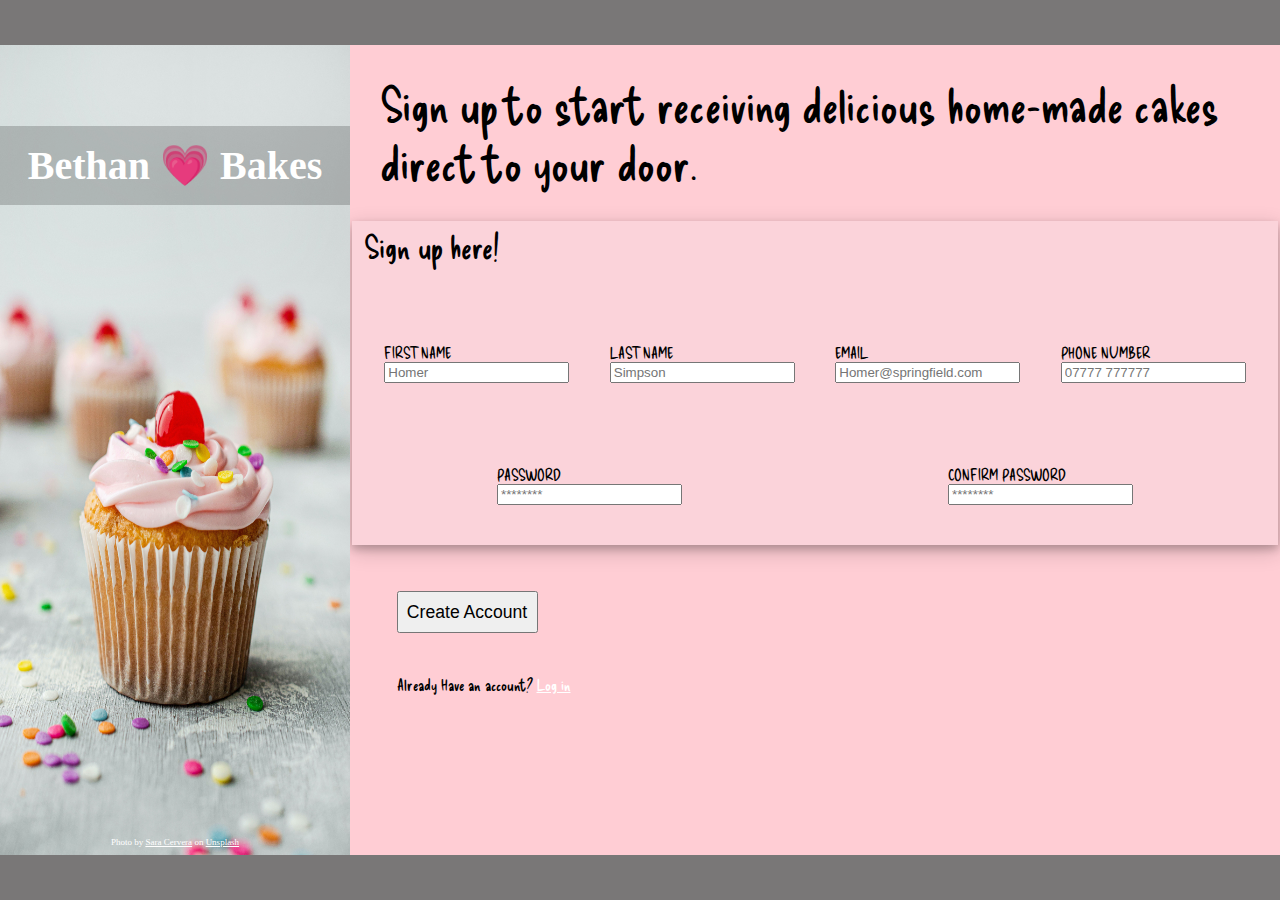
<file: index.html>
<!DOCTYPE html>
<html lang="en">
<head>
    <meta charset="UTF-8">
    <meta http-equiv="X-UA-Compatible" content="IE=edge">
    <meta name="viewport" content="width=device-width, initial-scale=1.0">
    <title>Sign up</title>
    <link rel ="icon" href="data:image/svg+xml,<svg xmlns=%22http://www.w3.org/2000/svg%22 viewBox=%220 0 100 100%22><text y=%22.9em%22 font-size=%2290%22>&#128151;</text></svg>">
    <link rel="stylesheet" href="style.css">
    <link rel="preconnect" href="https://fonts.googleapis.com">
    <link rel="preconnect" href="https://fonts.gstatic.com" crossorigin>
    <link href="https://fonts.googleapis.com/css2?family=Delicious+Handrawn&display=swap" rel="stylesheet">
</head>
<body>
    <div class="header"></div>
    <div class="container">
        <div class = "brand">
            <img id = "cupcake" src="./cup-cake.jpg" alt="picture of cup cake">
            <div id = "company-logo">Bethan &#128151; Bakes</div>
            <div class = "credit">Photo by <a href="https://unsplash.com/es/@saracervera?utm_source=unsplash&utm_medium=referral&utm_content=creditCopyText">Sara Cervera</a> on <a href="https://unsplash.com/s/photos/cup-cakes?utm_source=unsplash&utm_medium=referral&utm_content=creditCopyText">Unsplash</a></div>
        </div>
        <div class = "right-side">
            <div class = "blurb">Sign up to start receiving delicious home-made cakes direct to your door.</div>
            <div class = "form-container">
                <form action="login.html" method="post">
        
                    <fieldset>
                        <div class = "signUpText">Sign up here!</div>
        
                        <div class="inputContainer">
                            <div class="input">
                                <label for="first-name">FIRST NAME</label>
                                <input type="text" id = "first-name" placeholder="Homer" 
                                name = "first-name" required>
                            </div>
        
                            <div class="input">
                                <label for="last-name">LAST NAME</label>
                                <input type="text" id = "last-name" placeholder="Simpson" 
                                name = "last-name" required> <br>
                            </div>
                            <div class="input">
                                <label for="email-address">EMAIL</label>
                                <input type="email" id = "email-address" placeholder="Homer@springfield.com" 
                                name = "email-address" required>
                            </div>
                            <div class="input">
                                <label for="phone">PHONE NUMBER</label>
                                <input type="text" id = "phone" placeholder="07777 777777" 
                                name = "phone" pattern="(\d{11})" title = "Please enter an 11 digit phone number, no spaces." required> <br>
                            </div>
        
                            <div class="input">
                                <label for="user-password">PASSWORD</label>
                                <input type="password" id = "user-password" placeholder="********" 
                                name = "user-password" required>
                            </div>
                            <div class="input">
                                <label for="confirm-password">CONFIRM PASSWORD</label>
                                <input type="password" id = "confirm-password" placeholder="********" 
                                name = "confirm-password" onkeyup="register()" required>
                                <div id="checkconfirm"></div>
                            </div>
                        </div>
                    </fieldset>
                    <div class = "submitSection">
                        <button type = "submit">Create Account</button>
                        <div class="alreadyAccount">Already Have an account? <a href="./login.html">Log in</a></div>
                    </div>
                </form>
            </div>
        </div>
    </div>
    <div class="footer"></div>
    <script>
        function register() {

            var password= document.getElementById('user-password').value ;
            console.log(password);
            var confirm= document.getElementById('confirm-password').value;
            console.log(confirm);
            var field = document.getElementById("checkconfirm")
            if (confirm!=password){            
                field.innerHTML = "do not match";
            }
            else {
                field.innerHTML = "match";
            }
        }
    </script>
</body>
</html>
</file>
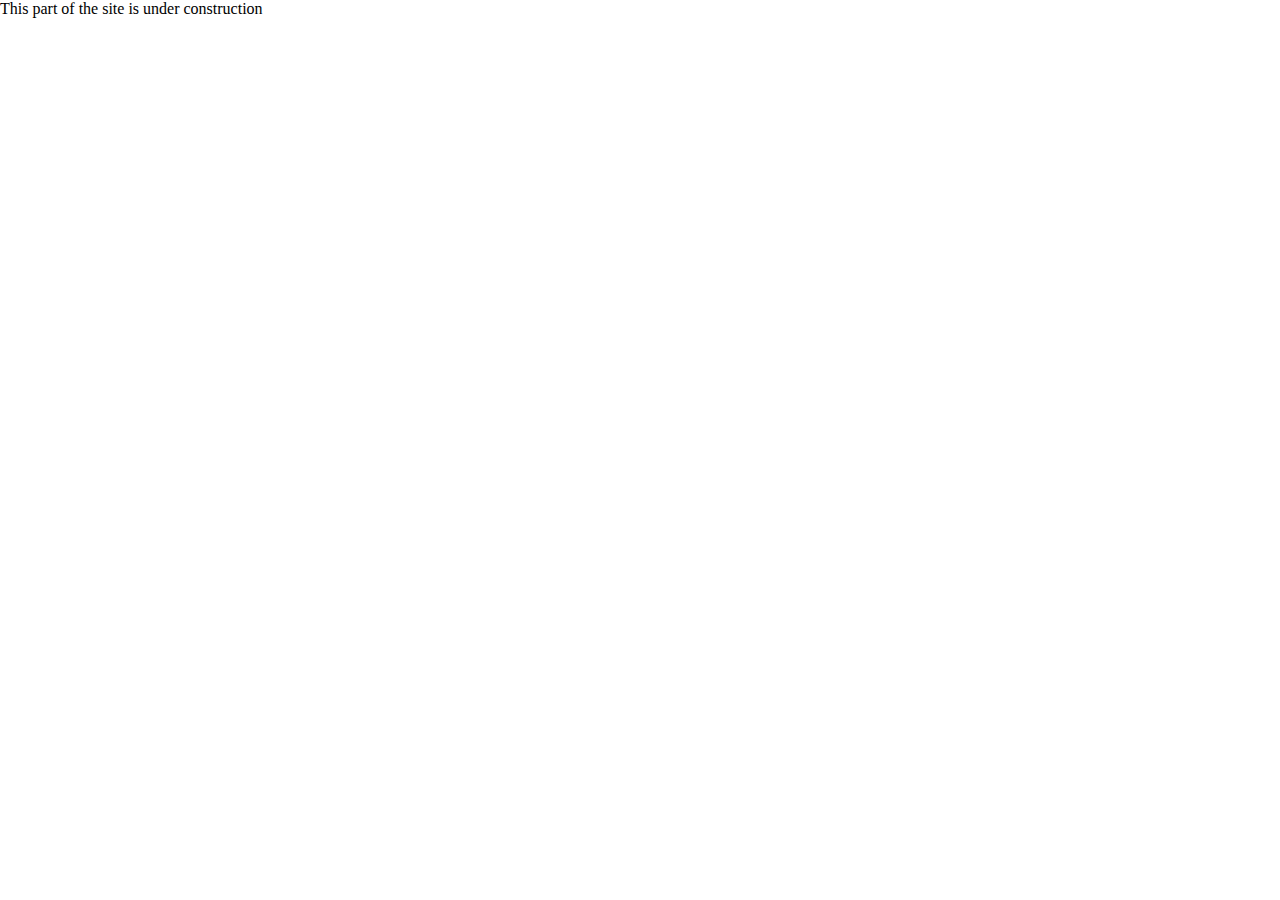
<file: login.html>
<!DOCTYPE html>
<html lang="en">
<head>
    <meta charset="UTF-8">
    <meta http-equiv="X-UA-Compatible" content="IE=edge">
    <meta name="viewport" content="width=device-width, initial-scale=1.0">
    <title>Login</title>
    <link rel ="icon" href="data:image/svg+xml,<svg xmlns=%22http://www.w3.org/2000/svg%22 viewBox=%220 0 100 100%22><text y=%22.9em%22 font-size=%2290%22>&#128151;</text></svg>">
    <link rel="stylesheet" href="style.css">
    <link rel="preconnect" href="https://fonts.googleapis.com">
    <link rel="preconnect" href="https://fonts.gstatic.com" crossorigin>
    <link href="https://fonts.googleapis.com/css2?family=Delicious+Handrawn&display=swap" rel="stylesheet">
</head>
<body>
    <div>This part of the site is under construction</div>
</body>
</html>
</file>
<file: style.css>
body {
    display: flex;
    flex-direction: column;
    margin: 0;

}

.container {
    display: flex;
    background-color:rgba(255, 182, 193, 0.692);
    height: clamp(80vh, 90vh, 99vh);
}

.header, .footer {
    height: clamp(0px, 5vh, 10vh);
    background-color: rgb(121, 119, 119);
    flex: auto;
    
}

img {
    width: 100%;
    height: 100%;
}

.brand {
    max-width: 350px;
    flex: 1;
    position: relative;
    text-align: center;

}

.right-side {
    flex:1;
    display:flex;
    flex-direction: column;
    font-family: 'Delicious Handrawn', cursive, sans-serif;
}

#company-logo {
    position: absolute;
    top: 10%;
    width: 100%;
    background-color: rgba(8, 8, 8, 0.2);
    color: white;
    padding-top: 1rem;
    padding-bottom: 1rem;
    font-weight: bolder;
    font-size: clamp(0rem,5vw, 2.5rem);
    
}

.credit {
    position: absolute;
    bottom: 1%;
    color: white;
    font-size: xx-small;
    width: 100%;
    
}

a {
    color: white;
}

.signUpText {
    font-size: 200%;
    padding-bottom: 5%;
}

.inputContainer {
    display:flex;
    flex-wrap: wrap;
    /*gap: 2%;*/
    min-height: 25vh;
    justify-content: space-around;
    align-content: space-around;
}

label,input{
    display:flex;
    flex-direction:column;
  }

label {
    padding-top: 2%;
    font-size: clamp(0.7rem,2vw, 1rem);
}

fieldset {
    border: none;
    box-shadow:0 4px 8px 0 rgba(0, 0, 0, 0.2), 0 6px 20px 0 rgba(0, 0, 0, 0.19);
    background-color:rgba(247, 217, 222, 0.527);
}

.blurb {
    padding: clamp(3%,10%,30px);
    font-size: clamp(1rem,5vw, 3rem);
}

.submitSection {
    padding: 5%;
}

.alreadyAccount {
    padding-top: 5%;
}

:focus {
    outline: none;
    border: 3px solid rgba(128, 0, 128, 0.767);
    box-shadow: 0 4px 8px 0 rgba(0, 0, 0, 0.2),
                0 6px 20px 0 rgba(0, 0, 0, 0.19);
}

button {
    padding: 1%;
    font-size: 110%;
}
</file>
